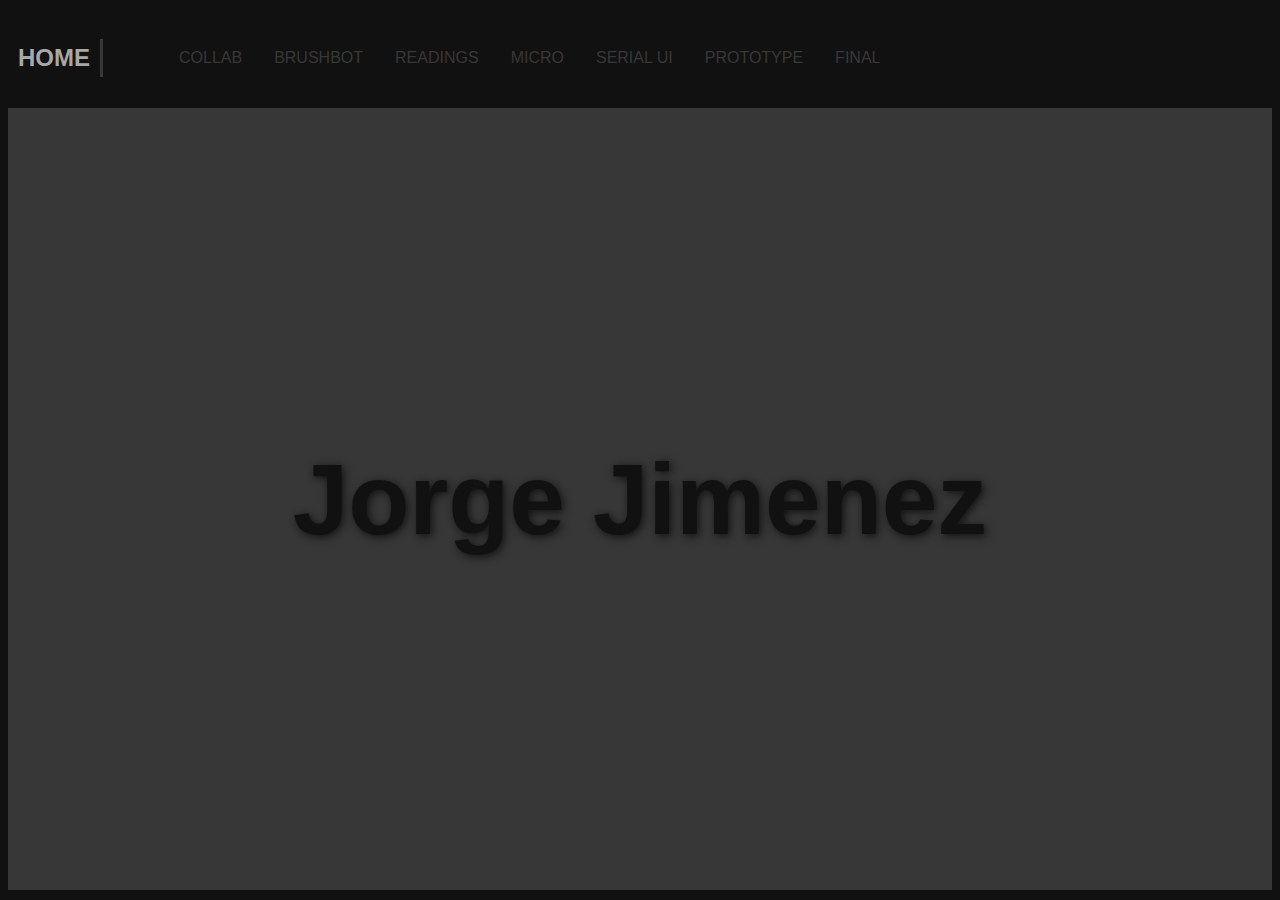
<file: index.html>
<!DOCTYPE html>
<html lang="en" dir="ltr">
  <head>
    <meta charset="utf-8">
    <title>Art 106</title>
    <meta name="viewport" content="width=device-width, initial-scale=1.0">
    <link rel="stylesheet" href="style.css">
  </head>
  <body>

    <header>
      <a href="index.html" class="header-home">Home</a>
      <nav>
        <ul>
          <li><a href="collab.html">Collab</a></li>
          <li><a href="brushbot.html">BrushBot</a></li>
          <li><a href="readings.html">Readings</a></li>
          <li><a href="micro.html">Micro</a></li>
          <li><a href="serial.html">Serial Ui</a></li>
          <li><a href="prototype.html">Prototype</a></li>
          <li><a href="final.html">Final</a></li>
        </ul>
      </nav>
    </header>

    <main>
      <section class="index-banner">
        <div class="vertical-center">
          <h2>Jorge Jimenez</h2>
        </div>

      </section>

    </main>

    <footer>

    </footer>

  </body>
</html>
</file>
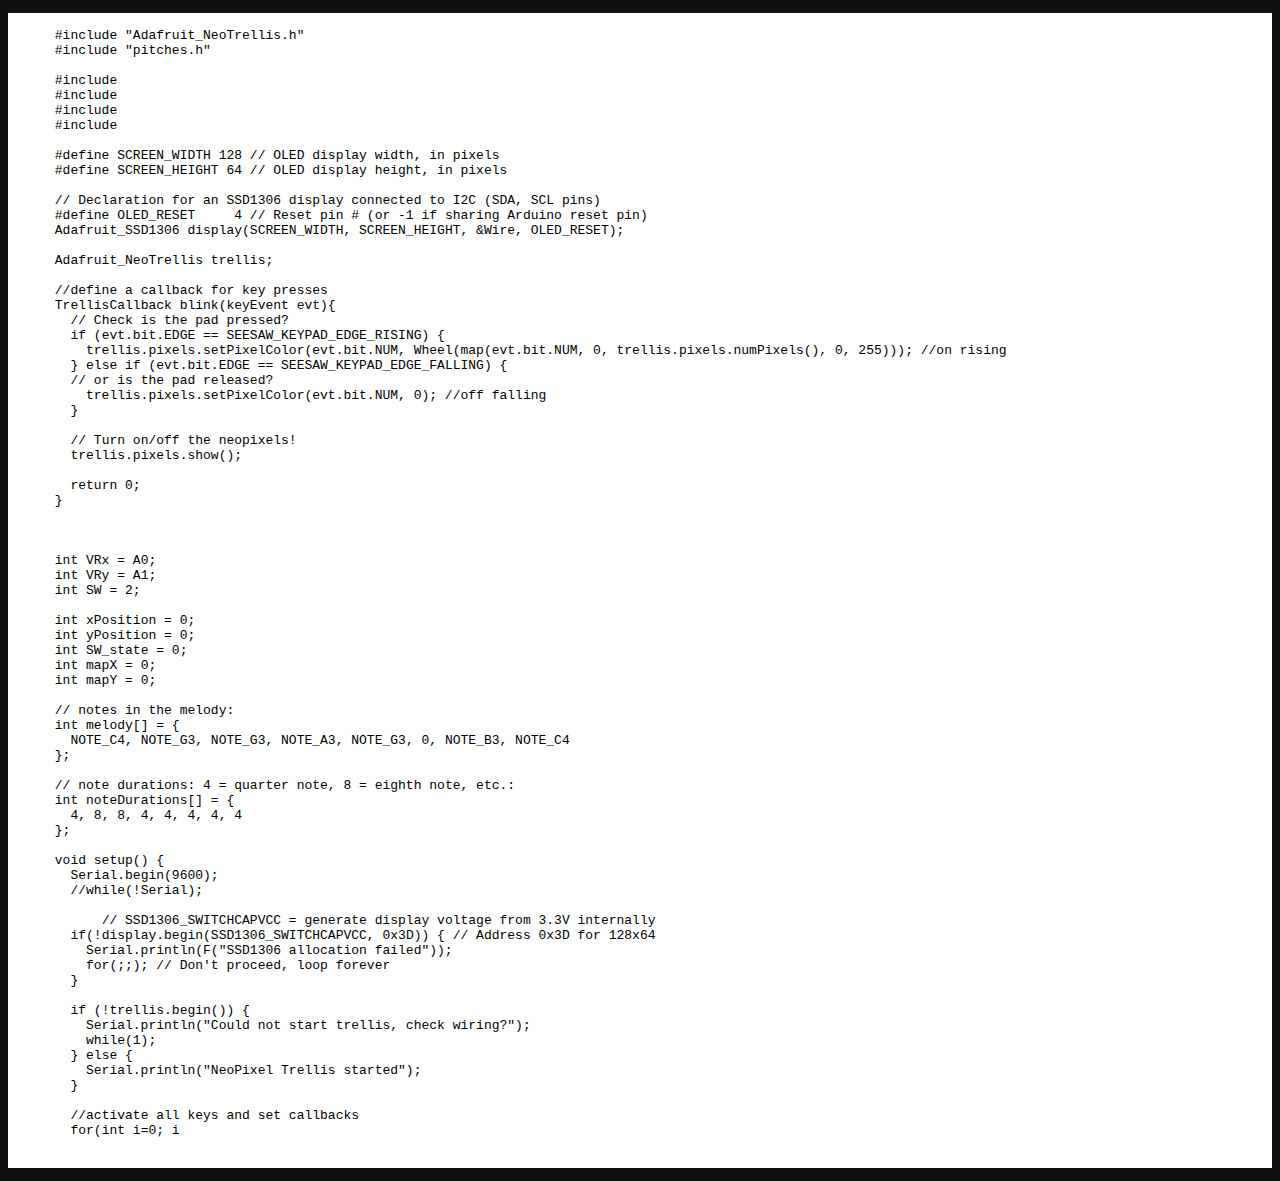
<file: code.html>
<!DOCTYPE html>
<html lang="en" dir="ltr">
  <head>
    <meta charset="utf-8">
    <title>Art 106</title>
    <meta name="viewport" content="width=device-width, initial-scale=1.0">
    <link rel="stylesheet" href="style.css">
  </head>
  <body>
    <pre style="word-wrap: break-word;white-space: pre-wrap;">

      #include "Adafruit_NeoTrellis.h"
      #include "pitches.h"

      #include <SPI.h>
      #include <Wire.h>
      #include <Adafruit_GFX.h>
      #include <Adafruit_SSD1306.h>

      #define SCREEN_WIDTH 128 // OLED display width, in pixels
      #define SCREEN_HEIGHT 64 // OLED display height, in pixels

      // Declaration for an SSD1306 display connected to I2C (SDA, SCL pins)
      #define OLED_RESET     4 // Reset pin # (or -1 if sharing Arduino reset pin)
      Adafruit_SSD1306 display(SCREEN_WIDTH, SCREEN_HEIGHT, &Wire, OLED_RESET);

      Adafruit_NeoTrellis trellis;

      //define a callback for key presses
      TrellisCallback blink(keyEvent evt){
        // Check is the pad pressed?
        if (evt.bit.EDGE == SEESAW_KEYPAD_EDGE_RISING) {
          trellis.pixels.setPixelColor(evt.bit.NUM, Wheel(map(evt.bit.NUM, 0, trellis.pixels.numPixels(), 0, 255))); //on rising
        } else if (evt.bit.EDGE == SEESAW_KEYPAD_EDGE_FALLING) {
        // or is the pad released?
          trellis.pixels.setPixelColor(evt.bit.NUM, 0); //off falling
        }

        // Turn on/off the neopixels!
        trellis.pixels.show();

        return 0;
      }



      int VRx = A0;
      int VRy = A1;
      int SW = 2;

      int xPosition = 0;
      int yPosition = 0;
      int SW_state = 0;
      int mapX = 0;
      int mapY = 0;

      // notes in the melody:
      int melody[] = {
        NOTE_C4, NOTE_G3, NOTE_G3, NOTE_A3, NOTE_G3, 0, NOTE_B3, NOTE_C4
      };

      // note durations: 4 = quarter note, 8 = eighth note, etc.:
      int noteDurations[] = {
        4, 8, 8, 4, 4, 4, 4, 4
      };

      void setup() {
        Serial.begin(9600);
        //while(!Serial);

            // SSD1306_SWITCHCAPVCC = generate display voltage from 3.3V internally
        if(!display.begin(SSD1306_SWITCHCAPVCC, 0x3D)) { // Address 0x3D for 128x64
          Serial.println(F("SSD1306 allocation failed"));
          for(;;); // Don't proceed, loop forever
        }

        if (!trellis.begin()) {
          Serial.println("Could not start trellis, check wiring?");
          while(1);
        } else {
          Serial.println("NeoPixel Trellis started");
        }

        //activate all keys and set callbacks
        for(int i=0; i<NEO_TRELLIS_NUM_KEYS; i++){
          trellis.activateKey(i, SEESAW_KEYPAD_EDGE_RISING);
          trellis.activateKey(i, SEESAW_KEYPAD_EDGE_FALLING);
          trellis.registerCallback(i, blink);
        }

        //do a little animation to show we're on
        for (uint16_t i=0; i<trellis.pixels.numPixels(); i++) {
          trellis.pixels.setPixelColor(i, Wheel(map(i, 0, trellis.pixels.numPixels(), 0, 255)));
          trellis.pixels.show();
          delay(50);
        }
        for (uint16_t i=0; i<trellis.pixels.numPixels(); i++) {
          trellis.pixels.setPixelColor(i, 0x000000);
          trellis.pixels.show();
          delay(50);
        }
          pinMode(VRx, INPUT);
        pinMode(VRy, INPUT);
        pinMode(SW, INPUT_PULLUP);

            // iterate over the notes of the melody:
        for (int thisNote = 0; thisNote < 8; thisNote++) {

          // to calculate the note duration, take one second divided by the note type.
          //e.g. quarter note = 1000 / 4, eighth note = 1000/8, etc.
          int noteDuration = 1000 / noteDurations[thisNote];
          tone(8, melody[thisNote], noteDuration);

          // to distinguish the notes, set a minimum time between them.
          // the note's duration + 30% seems to work well:
          int pauseBetweenNotes = noteDuration * 1.30;
          //delay(pauseBetweenNotes);
          // stop the tone playing:
          //delay(1000);

        }

      }

      void loop() {
        trellis.read();  // interrupt management does all the work! :)

        delay(20); //the trellis has a resolution of around 60hz

          xPosition = analogRead(VRx);
        yPosition = analogRead(VRy);
        SW_state = digitalRead(SW);
       // mapX = map(xPosition, 8, 1023, -512, 512);
        //mapY = map(yPosition, 16, 1023, -512, 512);

        mapX = map(xPosition, 0, 1023, 0, 127);
        mapY = map(yPosition, 0, 1023, 0, 64);
        //SCREEN_WIDTH 128 // OLED display width, in pixels
        //SCREEN_HEIGHT  64

        display.clearDisplay();
           display.drawCircle(mapX-20, mapY, 2, SSD1306_WHITE);

          display.display();


      }



      /******************************************/

      // Input a value 0 to 255 to get a color value.
      // The colors are a transition r - g - b - back to r.
      uint32_t Wheel(byte WheelPos) {
        if(WheelPos < 85) {
         return trellis.pixels.Color(WheelPos * 3, 255 - WheelPos * 3, 0);
        } else if(WheelPos < 170) {
         WheelPos -= 85;
         return trellis.pixels.Color(255 - WheelPos * 3, 0, WheelPos * 3);
        } else {
         WheelPos -= 170;
         return trellis.pixels.Color(0, WheelPos * 3, 255 - WheelPos * 3);
        }
        return 0;
      }
    </pre>
  </body>
</html>
</file>
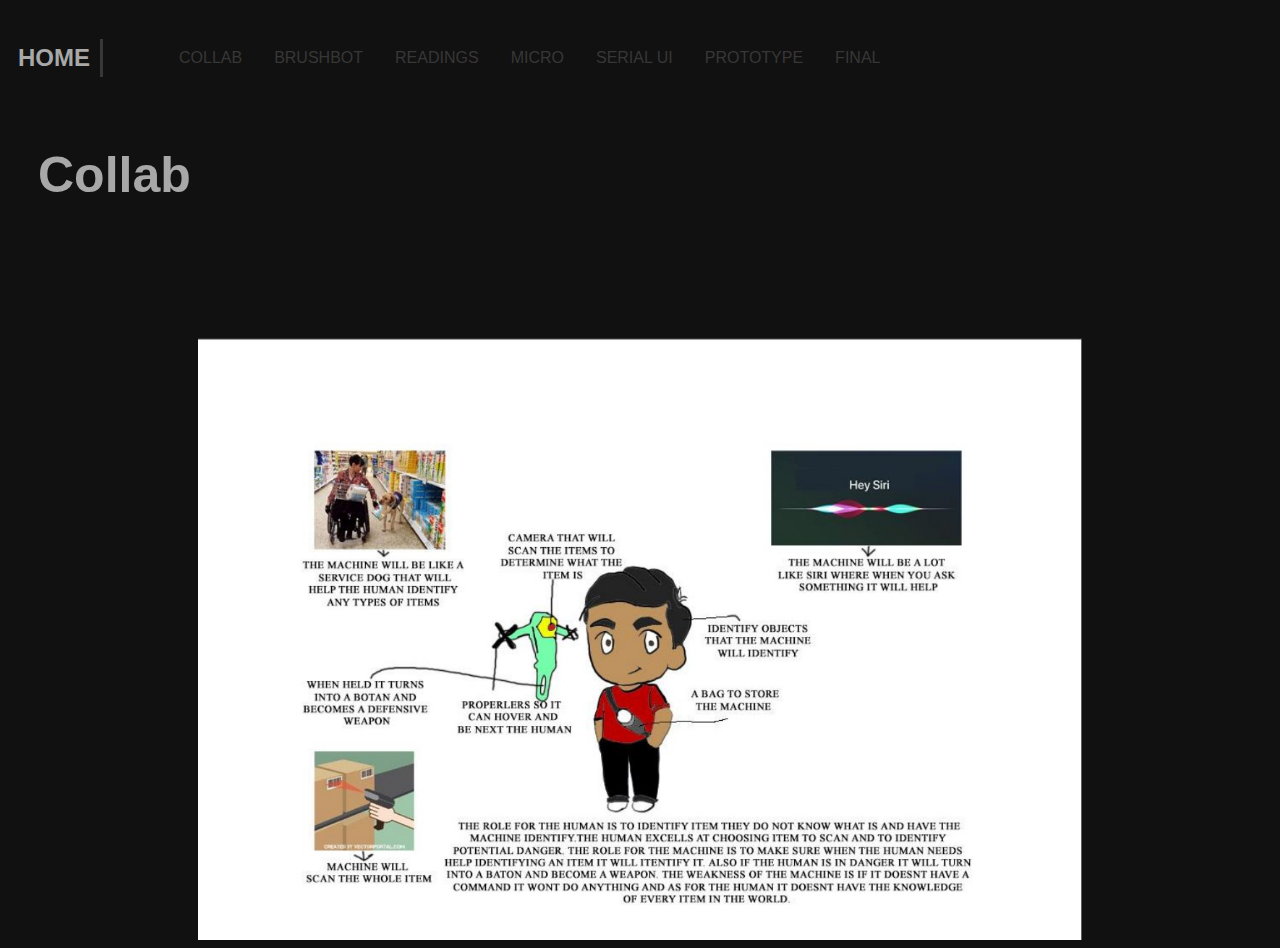
<file: collab.html>
<!DOCTYPE html>
<html lang="en" dir="ltr">
  <head>
    <meta charset="utf-8">
    <title>Art 106</title>
    <meta name="viewport" content="width=device-width, initial-scale=1.0">
    <link rel="stylesheet" href="style.css">
  </head>
  <body>

    <header>
      <a href="index.html" class="header-home">Home</a>
      <nav>
        <ul>
          <li><a href="collab.html">Collab</a></li>
          <li><a href="brushbot.html">BrushBot</a></li>
          <li><a href="readings.html">Readings</a></li>
          <li><a href="micro.html">Micro</a></li>
          <li><a href="serial.html">Serial Ui</a></li>
          <li><a href="prototype.html">Prototype</a></li>
          <li><a href="final.html">Final</a></li>
        </ul>
      </nav>
    </header>

    <div class="wrapper">
      <article class="img-title">
        <h2>Collab</h2>
        </article>
    </div>

    <div class="wrapper">

      <img class= "img-mee"  src="img/collab.jpg" alt="my name">
    </div>



  </body>
</html>
</file>
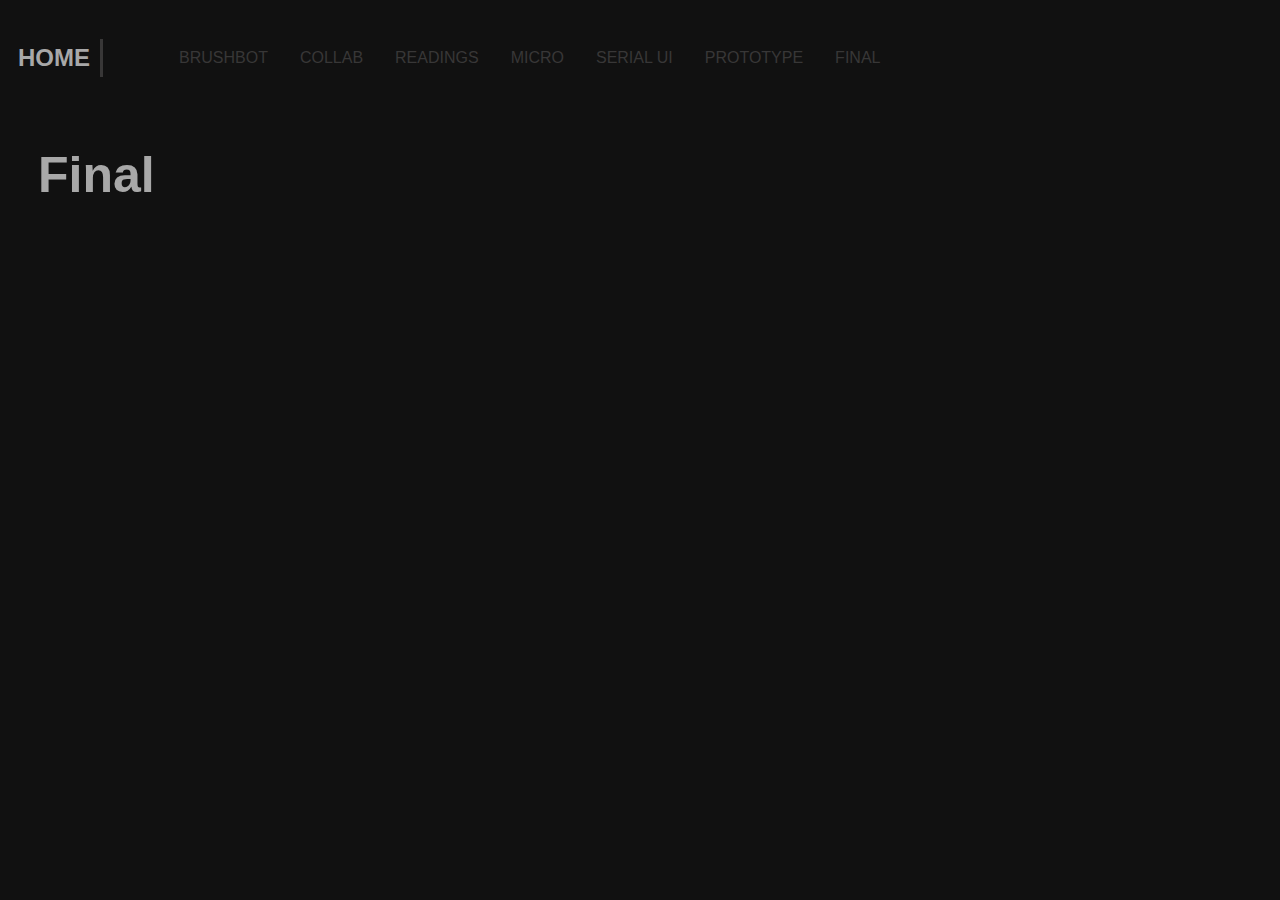
<file: final.html>
<!DOCTYPE html>
<html lang="en" dir="ltr">
  <head>
    <meta charset="utf-8">
    <title>Art 106</title>
    <meta name="viewport" content="width=device-width, initial-scale=1.0">
    <link rel="stylesheet" href="style.css">
  </head>
  <body>

    <header>
      <a href="index.html" class="header-home">Home</a>
      <nav>
        <ul>
          <li><a href="brushbot.html">BrushBot</a></li>
          <li><a href="collab.html">Collab</a></li>
          <li><a href="readings.html">Readings</a></li>
          <li><a href="micro.html">Micro</a></li>
          <li><a href="serial.html">Serial Ui</a></li>
          <li><a href="prototype.html">Prototype</a></li>
          <li><a href="final.html">Final</a></li>
        </ul>
      </nav>
    </header>

    <div class="wrapper">
      <article class="img-title">
        <h2>Final</h2>
        </article>
    </div>

    <div class="wrapper">
      <article class="img-info">
        <!-- <h2>Yay!</h2> -->
        <p></p>
      </article>
      <!-- <img class= "img-me"  src="img/collab.jpg" alt="my name"> -->
    </div>




  </body>
</html>
</file>
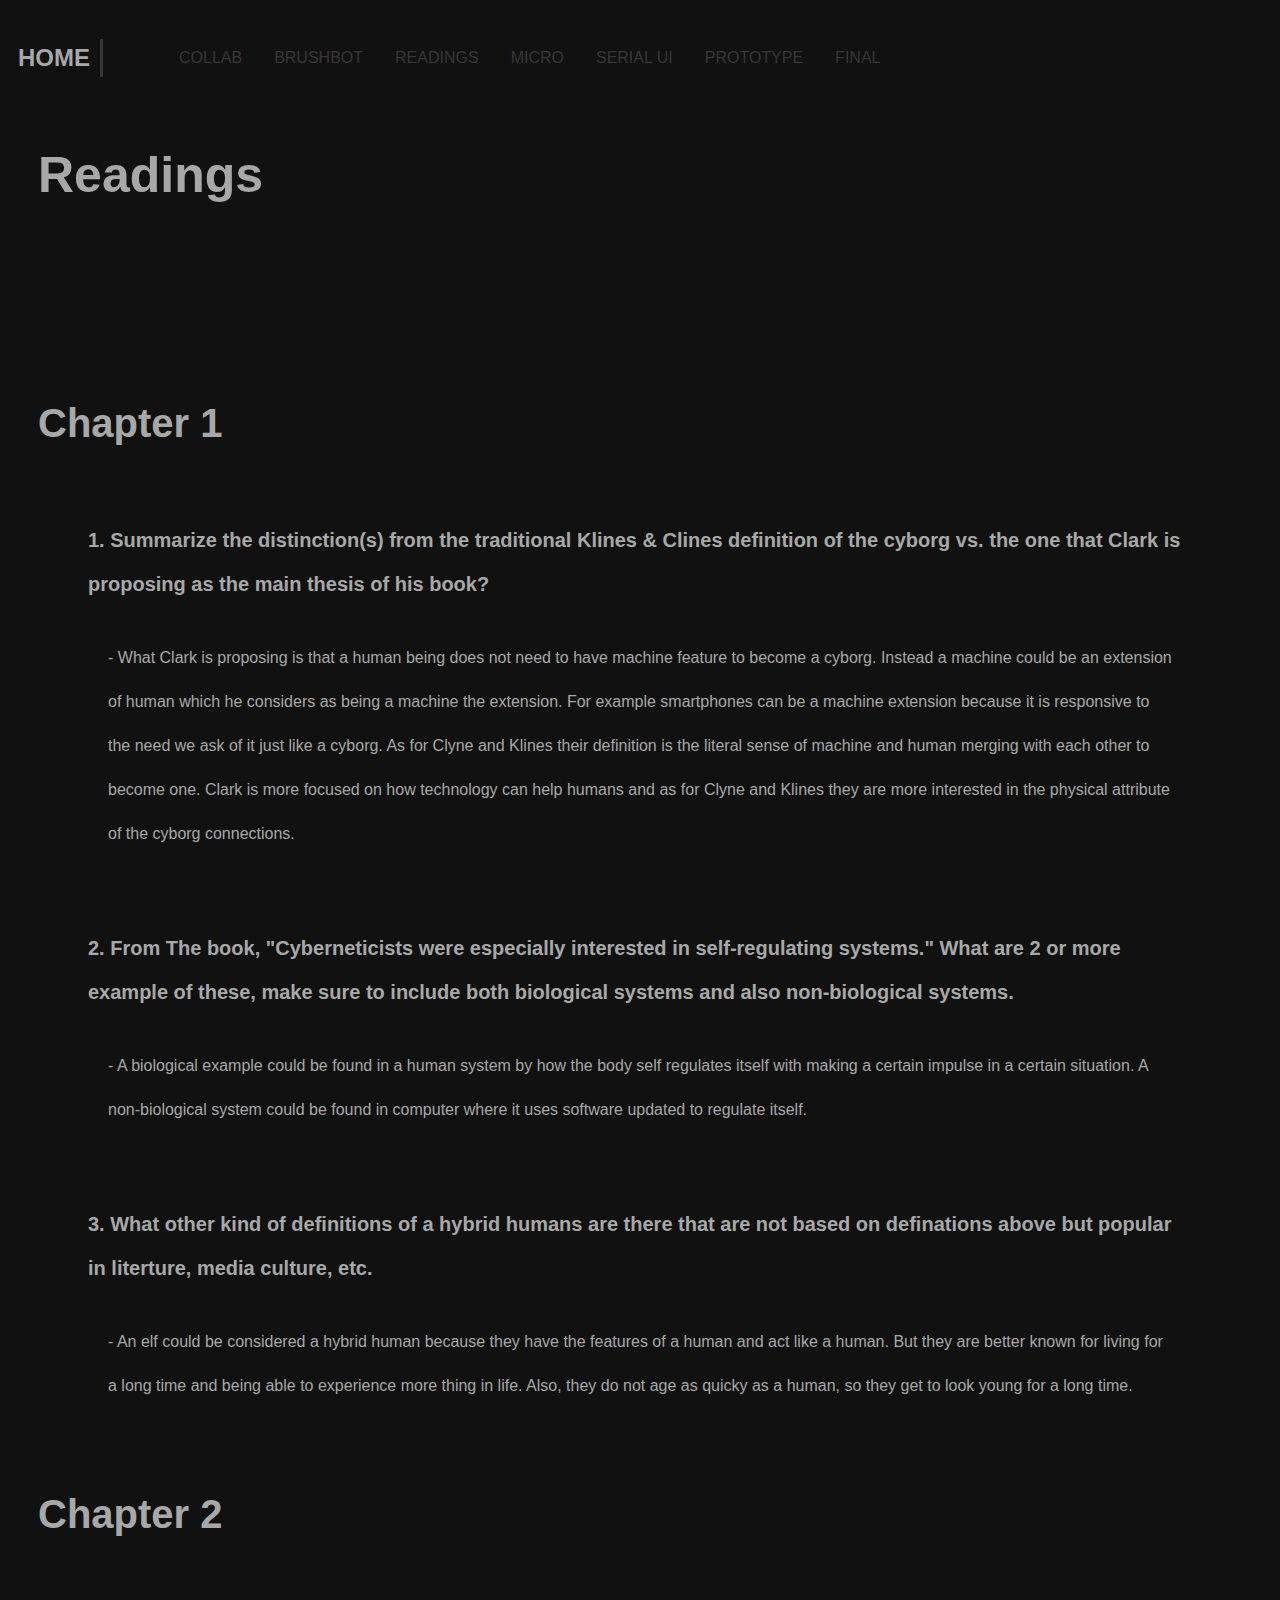
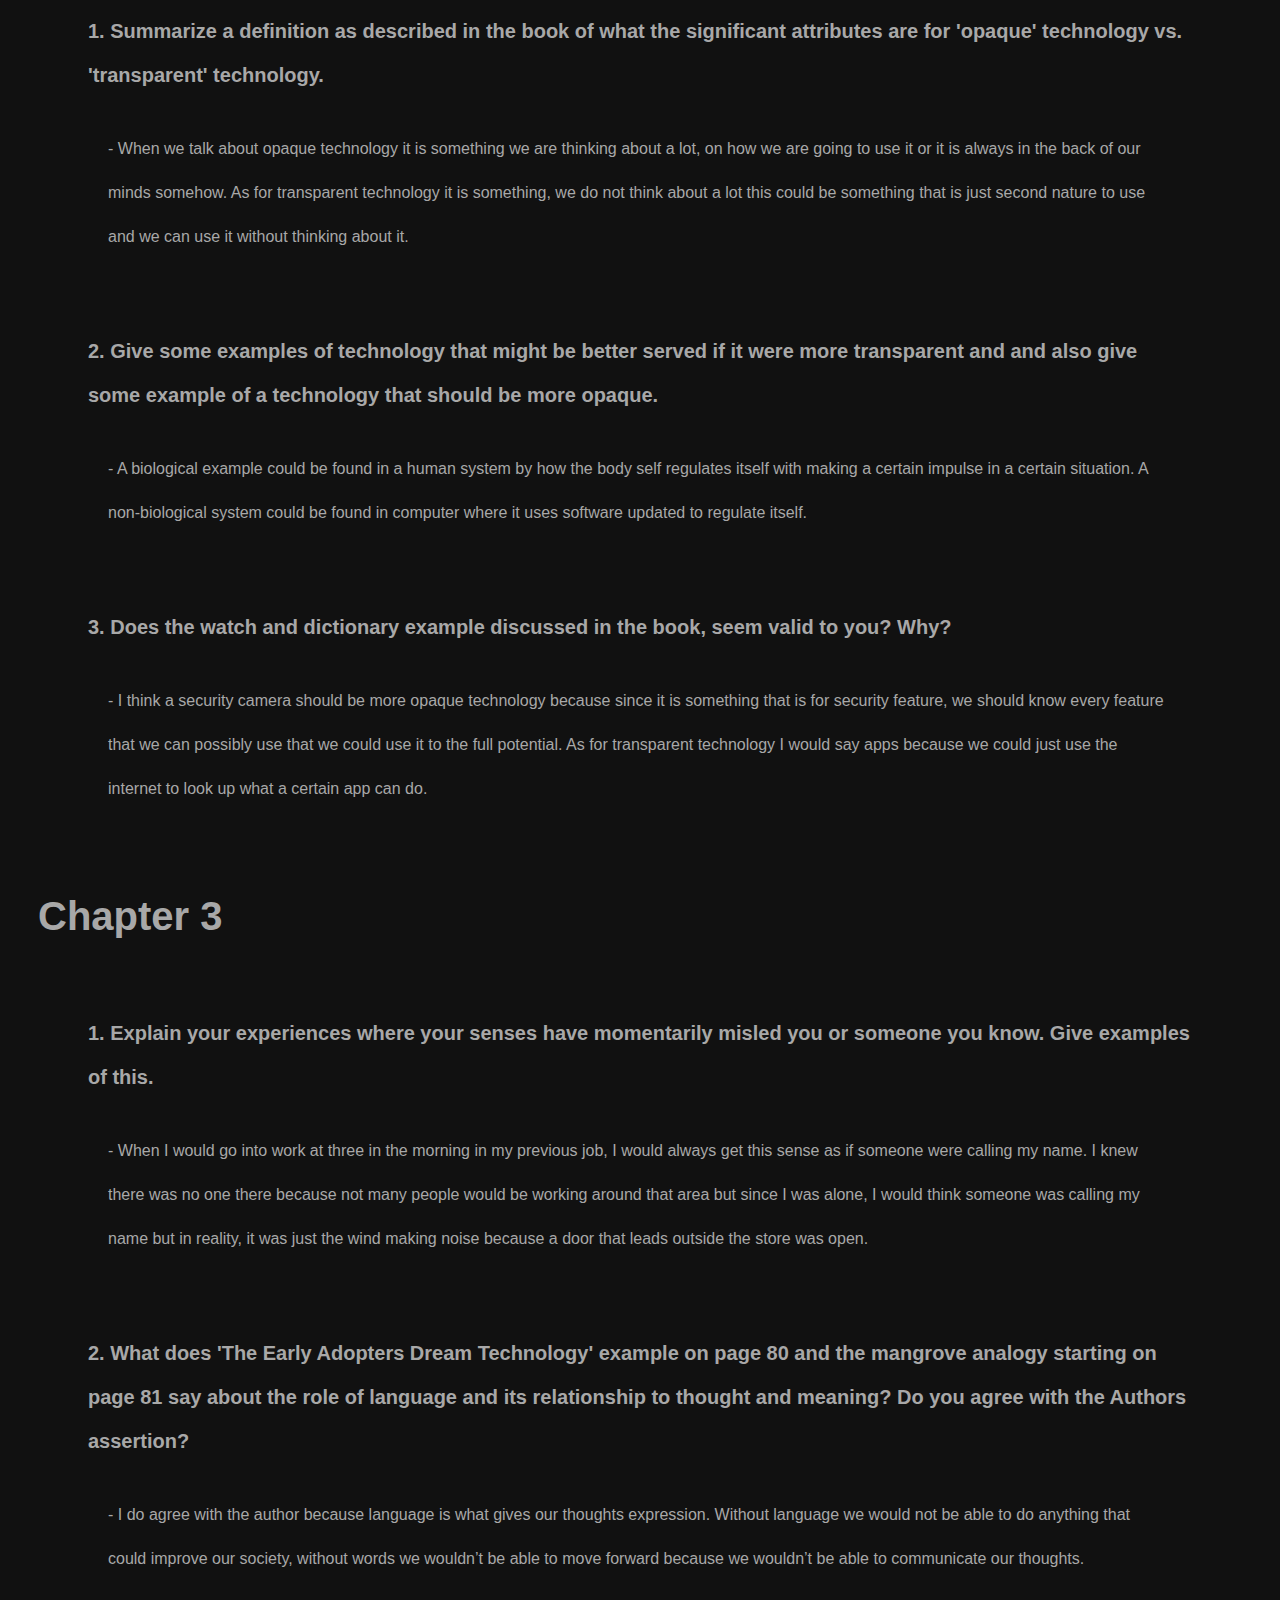
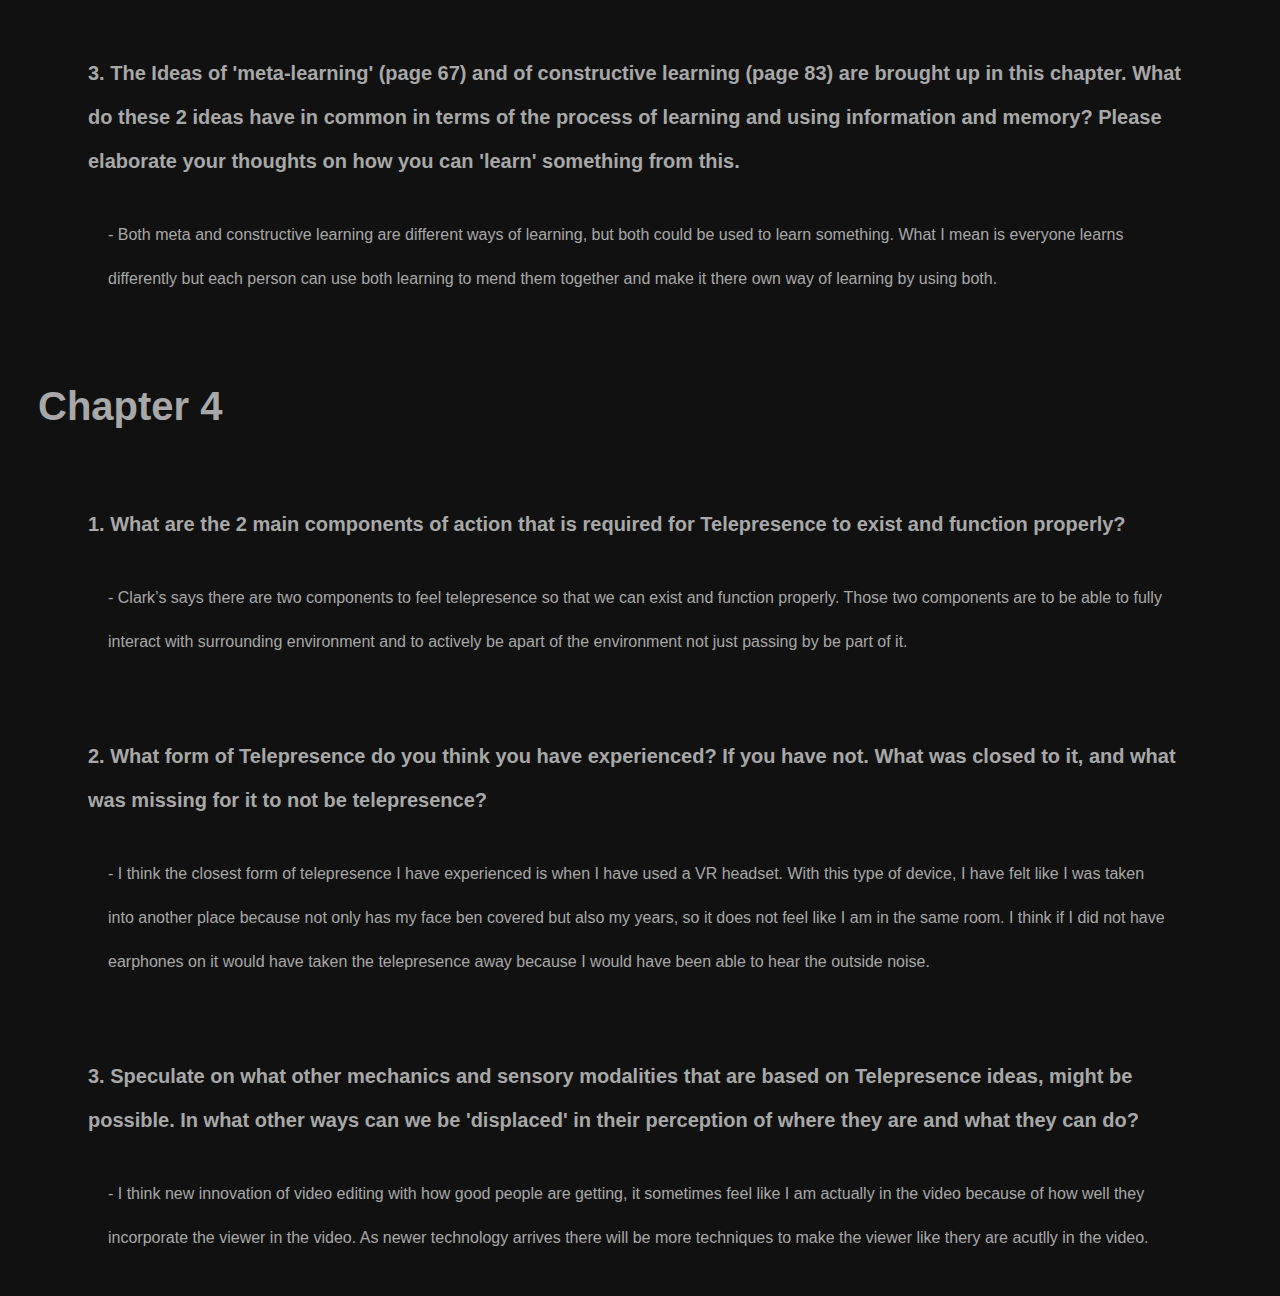
<file: readings.html>
<!DOCTYPE html>
<html lang="en" dir="ltr">

<head>
  <meta charset="utf-8">
  <title>Art 106</title>
  <meta name="viewport" content="width=device-width, initial-scale=1.0">
  <link rel="stylesheet" href="style.css">
</head>

<body>

  <header>
    <a href="index.html" class="header-home">Home</a>
    <nav>
      <ul>
        <li><a href="collab.html">Collab</a></li>
        <li><a href="brushbot.html">BrushBot</a></li>
        <li><a href="readings.html">Readings</a></li>
        <li><a href="micro.html">Micro</a></li>
        <li><a href="serial.html">Serial Ui</a></li>
        <li><a href="prototype.html">Prototype</a></li>
        <li><a href="final.html">Final</a></li>
      </ul>
    </nav>
  </header>

  <div class="wrapper">
    <article class="img-title">
      <h2>Readings</h2>
    </article>
  </div>

  <div class="wrapper">
    <article class="img-read">
      <h2>Chapter 1</h2>

      <h3>1. Summarize the distinction(s) from the traditional Klines & Clines
        definition of the cyborg vs. the one that Clark is proposing as the
        main thesis of his book?
      </h3>
      <p>- What Clark is proposing is that a human being does not need to have machine feature to become a cyborg. Instead a machine could be an extension of human which he considers as being a machine the extension. For example smartphones can be a
        machine extension because it is responsive to the need we ask of it just like a cyborg. As for Clyne and Klines their definition is the literal sense of machine and human merging with each other to become one. Clark is more focused on how
        technology can help humans and as for Clyne and Klines they are more interested in the physical attribute of the cyborg connections.</p>

      <h3>2. From The book, "Cyberneticists were especially interested in
        self-regulating systems." What are 2 or more example of these,
        make sure to include both biological systems and also
        non-biological systems.
      </h3>

      <p>- A biological example could be found in a human system by how the body self regulates itself with making a certain impulse in a certain situation. A non-biological system could be found in computer where it uses software updated to regulate
        itself.
      </p>

      <h3>3. What other kind of definitions of a hybrid humans are there that
        are not based on definations above but popular in literture, media
        culture, etc.
      </h3>

      <p>- An elf could be considered a hybrid human because they have the features of a human and act like a human. But they are better known for living for a long time and being able to experience more thing in life. Also, they do not age as quicky
        as a human, so they get to look young for a long time.
      </p>


      <h2>Chapter 2</h2>

      <h3>1. Summarize a definition as described in the book of what the
        significant attributes are for 'opaque' technology vs. 'transparent'
        technology.

      </h3>
      <p>- When we talk about opaque technology it is something we are thinking about a lot, on how we are going to use it or it is always in the back of our minds somehow. As for transparent technology it is something, we do not think about a lot
        this could be something that is just second nature to use and we can use it without thinking about it.</p>

      <h3>2. Give some examples of technology that might be better served if
        it were more transparent and and also give some example of a
        technology that should be more opaque.

      </h3>

      <p>- A biological example could be found in a human system by how the body self regulates itself with making a certain impulse in a certain situation. A non-biological system could be found in computer where it uses software updated to regulate
        itself.
      </p>

      <h3>3. Does the watch and dictionary example discussed in the book,
        seem valid to you? Why?
      </h3>

      <p>- I think a security camera should be more opaque technology because since it is something that is for security feature, we should know every feature that we can possibly use that we could use it to the full potential. As for transparent
        technology I would say apps because we could just use the internet to look up what a certain app can do.
      </p>

      <h2>Chapter 3</h2>

      <h3>1. Explain your experiences where your senses have momentarily
        misled you or someone you know. Give examples of this.


      </h3>
      <p>- When I would go into work at three in the morning in my previous job, I would always get this sense as if someone were calling my name. I knew there was no one there because not many people would be working around that area but since I was
        alone, I would think someone was calling my name but in reality, it was just the wind making noise because a door that leads outside the store was open.</p>

      <h3>2. What does 'The Early Adopters Dream Technology' example on
        page 80 and the mangrove analogy starting on page 81 say about
        the role of language and its relationship to thought and meaning?
        Do you agree with the Authors assertion?

      </h3>

      <p>- I do agree with the author because language is what gives our thoughts expression. Without language we would not be able to do anything that could improve our society, without words we wouldn’t be able to move forward because we wouldn’t
        be able to communicate our thoughts.
      </p>

      <h3>3. The Ideas of 'meta-learning' (page 67) and of constructive
        learning (page 83) are brought up in this chapter. What do these 2
        ideas have in common in terms of the process of learning and using
        information and memory? Please elaborate your thoughts on how
        you can 'learn' something from this.

      </h3>

      <p>- Both meta and constructive learning are different ways of learning, but both could be used to learn something. What I mean is everyone learns differently but each person can use both learning to mend them together and make it there own way
        of learning by using both.
      </p>

      <h2>Chapter 4</h2>

      <h3>1. What are the 2 main components of action that is required for
        Telepresence to exist and function properly?
      </h3>
      <p>- Clark’s says there are two components to feel telepresence so that we can exist and function properly. Those two components are to be able to fully interact with surrounding environment and to actively be apart of the environment not just passing by be part of it.</p>

      <h3>2. What form of Telepresence do you think you have experienced?
        If you have not. What was closed to it, and what was missing for it to
        not be telepresence?

      </h3>

      <p>- I think the closest form of telepresence I have experienced is when I have used a VR headset. With this type of device, I have felt like I was taken into another place because not only has my face ben covered but also my years, so it does not feel like I am in the same room. I think if I did not have earphones on it would have taken the telepresence away because I would have been able to hear the outside noise.
      </p>

      <h3>3. Speculate on what other mechanics and sensory modalities that
        are based on Telepresence ideas, might be possible. In what other
        ways can we be 'displaced' in their perception of where they are and
        what they can do?


      </h3>

      <p>- I think new innovation of video editing with how good people are getting, it sometimes feel like I am actually in the video because of how well they incorporate the viewer in the video. As newer technology arrives there will be more techniques to make the viewer like thery are acutlly in the video.
      </p>




</body>

</html>
</file>
<file: style.css>
*{
  text-decoration: none;
}

body{
  background-color: #111;
}


header{
  background-color: #111;
  width: 100%;
  height: 100%;
}

header .header-home{
  font-family: arial;
  font-size: 24px;
  font-weight: 900;
  color:#a8a8a8;
  text-transform: uppercase;
  display: block;
  margin: 0 auto;
  text-align: center;
  padding: 20px 0px;
}

a{

}

header nav ul{
  display: block;
margin: 0 auto;
width: fit-content;
}

header nav ul li{
  display: inline-block;
  float: left;
  list-style: none;
  padding: 0px 16px;
}

header nav ul li a{
  font-family: arial;
  font-size: 16px;
  color: #383737;
  text-transform: uppercase;
}

@media only screen and (min-width: 1000px){

  a:hover, a:active {
    /* background-color:  #383737; */
    color: red;
  }
  header .header-home{
    margin: 31px 0;
    text-align: left;
    line-height: 38px;
    padding: 0 10px 0 10px;
    border-right: 3px solid #383737;
    float: left;
  }

  header nav ul{
  margin: 20px 0px 0px 20px;
  float: left;
  }

  header nav ul li a{
    line-height: 60px;
  }
}


.index-banner{
  /* padding-top: 50px; */
  width: 100%;
  height: calc(100vh - 100px);
  background-color: #383737;
  background-repeat: no-repeat;
  background-position: center;
  background-size: cover;
  color: #234f63;
  display: table;
}

.vertical-center{
  display: table-cell;
  vertical-align: middle;
}

.index-banner h2{
  font-family: arial;
  font-size: 100px;
  line-height: 110px;
  color: #111;
  text-align: center;
  text-shadow: 2px 2px 8px #111;
}

@media only screen and (min-width: 1000px){
  .index-banner{
    /* padding-top: 20px; */
    width: 100%;
  height: calc(98vh - 100px);
    /* background-color: #111; */
    background-repeat: no-repeat;
    background-position: center;
    background-size: cover;
    color: #111;
    display: table;
  }


}



.wrapper{
  width: 100%;
  padding-top: 100px;
}

.img-info{
  width: 100%;
}

.img-info h2{
  padding: 30px 30px 10px;
  font-family: arial;
  font-size: 50px;
  text-align: center;
  color: #a8a8a8;
  line-height: 44px;
}

.img-read h2{
  padding: 30px 30px 10px;
  font-family: arial;
  font-size: 40px;
  text-align: left;
  color: #a8a8a8;
  line-height: 44px;
}

.img-read h3{
  padding: 30px 80px 10px;
  font-family: arial;
  font-size: 20px;
  text-align: left;
  color: #a8a8a8;
  line-height: 44px;
}

.img-title h2{
  padding: 3px 30px 0px;
  font-family: arial;
  font-size: 50px;
  text-align: left;
  color: #a8a8a8;
  line-height: 44px;
}
.img-info p{
  padding: 0px 200px 20px;
  font-family: arial;
  font-size: 16px;
  text-align: center;
  color: #a8a8a8;
  line-height: 44px;
}
.img-read p{
  padding: 0px 100px 20px;
  font-family: arial;
  font-size: 16px;
  text-align: left;
  color: #a8a8a8;
  line-height: 44px;
}

.img-me{
  /* background-color:#234f63; */
  display: block;
  margin-left: auto;
  margin-right: auto;
  padding-top: 10px;
  width: 50%;
}
.img-code{
  /* background-color:#234f63; */
  display: block;
  margin-left: auto;
  margin-right: auto;
  width: 80%;
}
.img-mee{
  /* background-color:#234f63; */
  display: block;
  margin-left: auto;
  margin-right: auto;
  width: 70%;
}

pre{
  background-color: white;
  display: block;
  font-family: monospace;
  margin: 1em 0px;
}
</file>
